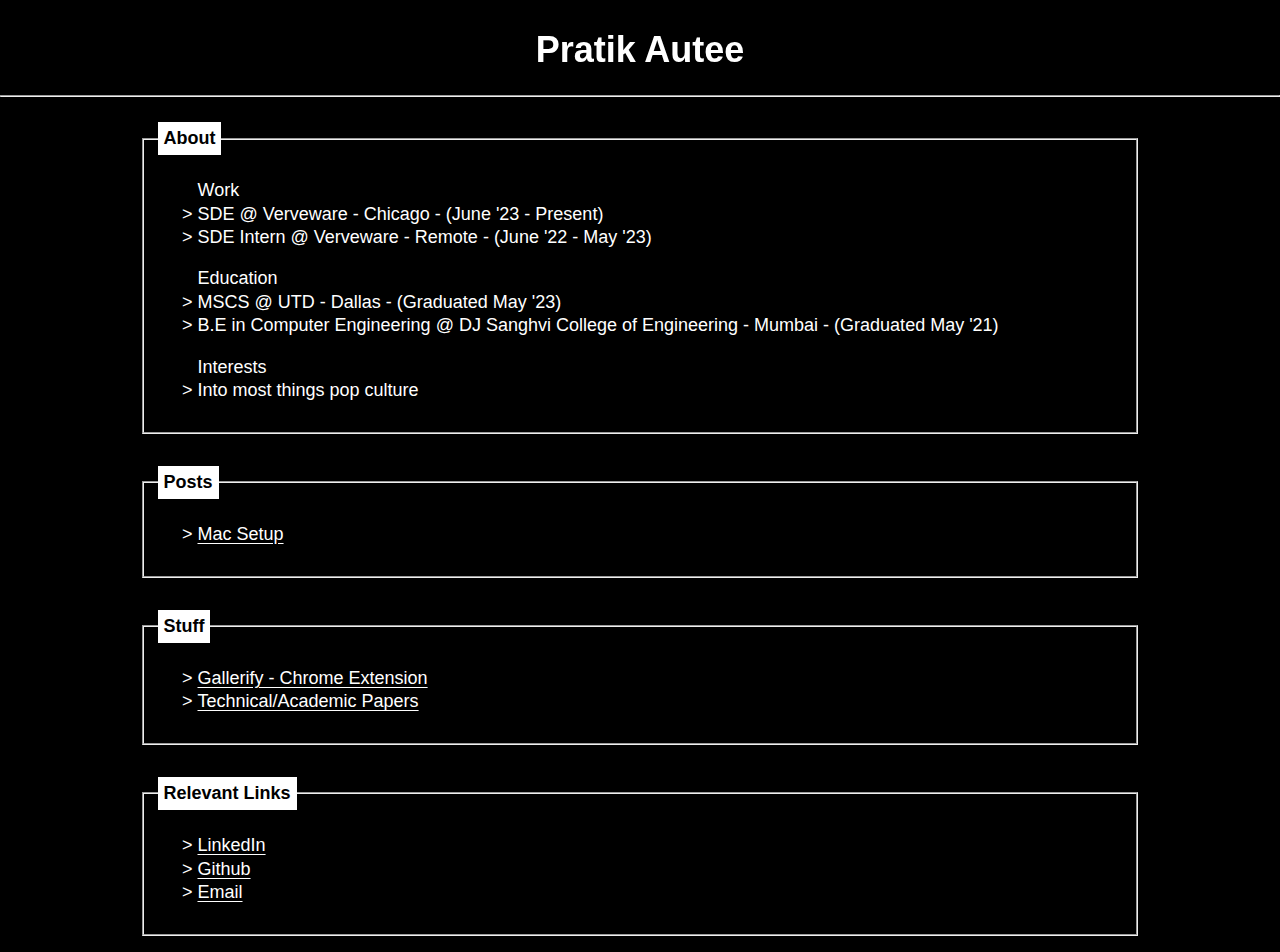
<file: index.html>
<!DOCTYPE html>
<html lang="en">
  <head>
    <meta charset="UTF-8" />
    <meta name="viewport" content="width=device-width, initial-scale=1.0" />
    <title>Pratik Autee</title>
    <link rel="stylesheet" href="style.css" />
  </head>

  <body>
    <header style="position: sticky; top: 0; padding-top: 0.3rem; background-color: rgba(0, 0, 0, 0.8); backdrop-filter: blur(3px);">
      <h1>Pratik Autee</h1>
      <hr />
    </header>
  
    <section class="info-section">
      <fieldset>
        <legend>About</legend>
        <p style="text-align: justify">
        <ul>
            Work    
            <li>SDE @ Verveware - Chicago - (June '23 - Present)</li>
            <li>SDE Intern @ Verveware - Remote - (June '22 - May '23)</li>
        </ul>
          <ul>
            Education
            <li> MSCS @ UTD - Dallas - (Graduated May '23)</li>
            <li> B.E in Computer Engineering @ DJ Sanghvi College of Engineering - Mumbai - (Graduated May '21)</li>
          </ul>
          <ul>
            Interests
            <li>Into most things pop culture</li>
        </p>
      </fieldset>
    </section>
    <section class="info-section" style="width: inherit">
      <fieldset>
        <legend>Posts</legend>
        <ul>
          <li><a href="posts/work-mac-setup.html">Mac Setup</a></li>
        </ul>
      </fieldset>
    </section>
    <section class="info-section" style="width: inherit">
      <fieldset>
        <legend>Stuff</legend>
        <ul>
          <li>
            <a
              href="https://chromewebstore.google.com/detail/gallerify/ckeilcceaioiamfpkmjmknhcblhnhfcl"
              target="_blank"
              >Gallerify - Chrome Extension</a
            >
          </li>
          <li>
            <a
              href="https://scholar.google.com/citations?user=raP5gE8AAAAJ&hl=en"
              >Technical/Academic Papers</a
            >
          </li>
        </ul>
      </fieldset>
    </section>
    <section class="info-section" style="width: inherit">
      <fieldset>
        <legend>Relevant Links</legend>
        <ul>
          <li>
            <a
              class="linkedin-link"
              href="https://www.linkedin.com/in/pratikautee"
              target="_blank"
              >LinkedIn</a
            >
          </li>
          <li>
            <a
              class="github-link"
              href="https://github.com/pratikautee"
              target="_blank"
              >Github</a
            >
          </li>
          <li>
            <a
              class="email-link"
              href="mailto:pratikautee@gmail.com"
              target="_blank"
              >Email</a
            >
          </li>
        </ul>
      </fieldset>
    </section>
  </body>
</html>
</file>
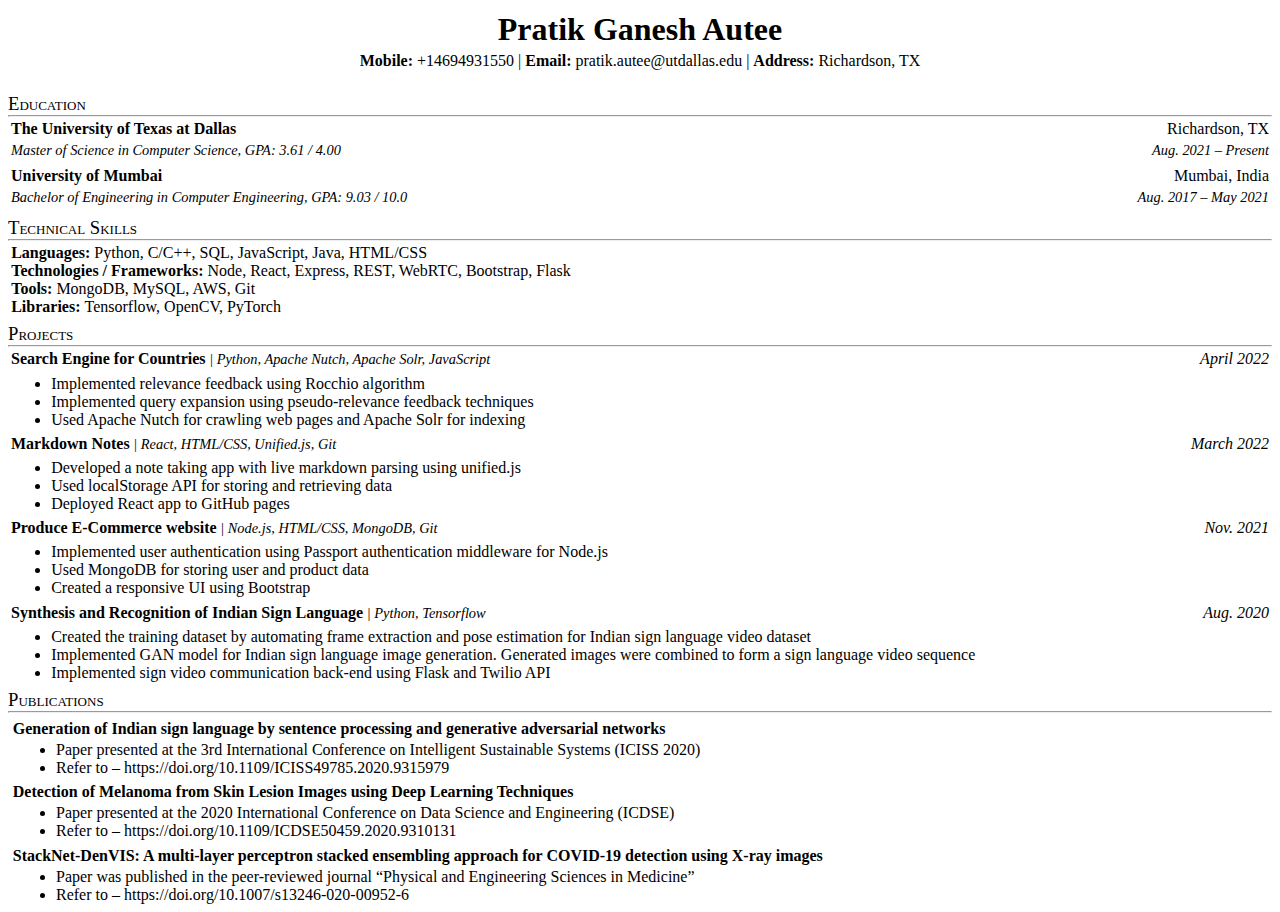
<file: resume.html>
<!DOCTYPE html>
<html lang="en">
<head>
    <meta charset="UTF-8">
    <meta http-equiv="X-UA-Compatible" content="IE=edge">
    <meta name="viewport" content="width=device-width, initial-scale=1.0">
    <link rel="stylesheet" href="css/resume.css">
    <link rel="shortcut icon" href="/favicon.ico" type="image/x-icon">
    <title>Resume</title>
</head>
<body>
    <div class="main" >
        <section class="heading">
            <table >
            <tr>   
                <th colspan="3"><h1>Pratik Ganesh Autee</h1></th>
            </tr>
                <tr>
                    <td><strong>Mobile: </strong>+14694931550 |</td>
                    <td><strong>Email: </strong>pratik.autee@utdallas.edu</td>
                    <td>| <strong>Address: </strong>Richardson, TX</td>
                </tr>
            </table>
        </section>
    
        <section>
            <h3 class="section-headings" aria-describedby="Education">Education<hr/></h3>
            <table  class="education">
                <tr>
                    <td class="subheadings">The University of Texas at Dallas</td>
                    <td align="right" class="rightcol">Richardson, TX</td>
                </tr>
                <tr>
                    <td class="program">Master of Science in Computer Science, GPA: 3.61 / 4.00</td>
                    <td align="right" class="rightcol-date">Aug. 2021 – Present</td>
                </tr>
                <tr></tr>
                <tr></tr>
                <tr>
                    <td class="subheadings">University of Mumbai</td>
                    <td align="right" class="rightcol">Mumbai, India</td>
                </tr>
                <tr>
                    <td class="program">Bachelor of Engineering in Computer Engineering, GPA: 9.03 / 10.0</td>
                    <td align="right" class="rightcol-date">Aug. 2017 – May 2021</td>
                </tr>
            </table>
        </section>
       
        <section>
            <h3 class="section-headings" aria-describedby="Skills">Technical Skills<hr/></h3>
            <ul style="list-style: none;
            padding-left: 0;">
                <li><strong>Languages: </strong> Python, C/C++, SQL, JavaScript, Java, HTML/CSS</li>
                <li><strong>Technologies / Frameworks: </strong>  Node, React, Express, REST, WebRTC, Bootstrap, Flask</li>
                <li><strong>Tools: </strong>  MongoDB, MySQL, AWS, Git</li>
                <li><strong>Libraries: </strong>  Tensorflow, OpenCV, PyTorch</li>
            </ul>
        </section>
        <section>
            <h3 class="section-headings" aria-describedby="Projects">Projects<hr/></h3>
            <table  class="projects">
                <tr>
                    <td> 
                        <span class="project-title">Search Engine for Countries</span><span class="project-tech"> | Python, Apache Nutch, Apache Solr, JavaScript</span>
                    </td>
                    <td align="right" style="font-style: italic;">April 2022</td>
                </tr>
            </table>
            <ul>
                <li> Implemented relevance feedback using Rocchio algorithm</li>
                <li> Implemented query expansion using pseudo-relevance feedback techniques</li>
                <li> Used Apache Nutch for crawling web pages and Apache Solr for indexing</li>
            </ul>
            <table  class="projects">
                <tr>
                    <td> 
                        <span class="project-title">Markdown Notes</span><span class="project-tech"> | React, HTML/CSS, Unified.js, Git</span>
                    </td>
                    <td align="right" style="font-style: italic;">March 2022</td>
                </tr>
            </table>
            <ul>
                <li> Developed a note taking app with live markdown parsing using unified.js</li>
                <li> Used localStorage API for storing and retrieving data</li>
                <li> Deployed React app to GitHub pages</li>
            </ul>
            <table  class="projects">
                <tr>
                    <td> 
                        <span class="project-title">Produce E-Commerce website</span><span class="project-tech"> | Node.js, HTML/CSS, MongoDB, Git</span>
                    </td>
                    <td align="right" style="font-style: italic;">Nov. 2021</td>
                </tr>
            </table>
            <ul>
                <li> Implemented user authentication using Passport authentication middleware for Node.js</li>
                <li> Used MongoDB for storing user and product data</li>
                <li> Created a responsive UI using Bootstrap</li>          
            </ul>
            <table  class="projects">
                <tr>
                    <td> 
                        <span class="project-title">Synthesis and Recognition of Indian Sign Language</span><span class="project-tech"> | Python, Tensorflow</span>
                    </td>
                    <td align="right" style="font-style: italic;">Aug. 2020</td>
                </tr>
            </table>
            <ul>
                <li> Created the training dataset by automating frame extraction and pose estimation for Indian sign language video dataset</li>
                <li> Implemented GAN model for Indian sign language image generation. Generated images were combined to form a sign language video sequence</li>
                <li> Implemented sign video communication back-end using Flask and Twilio API     </li>       
            </ul>
        </section>
        <section>
            <h3 class="section-headings" aria-describedby="Publications">Publications<hr/></h3>
            <div style="padding-left: 0.3em">
               <p class="project-title">Generation of Indian sign language by sentence processing and generative adversarial networks</p>
                    <ul>
                        <li style="marker:none;">Paper presented at the 3rd International Conference on Intelligent Sustainable Systems (ICISS 2020)</li>
                        <li>Refer to – https://doi.org/10.1109/ICISS49785.2020.9315979</li>
                    </ul>
      
                         <p class="project-title">Detection of Melanoma from Skin Lesion Images using Deep Learning Techniques</p>
                    <ul>
                        <li>Paper presented at the 2020 International Conference on Data Science and Engineering (ICDSE)</li>
                        <li>Refer to – https://doi.org/10.1109/ICDSE50459.2020.9310131</li>
                    </ul>
                       <p class="project-title">StackNet-DenVIS: A multi-layer perceptron stacked ensembling approach for COVID-19 detection using X-ray images</p>
                    <ul>
                        <li>Paper was published in the peer-reviewed journal “Physical and Engineering Sciences in Medicine”</li>
                        <li>Refer to – https://doi.org/10.1007/s13246-020-00952-6</li>
                    </ul>
                </div>
        </section>
    </div>
</body>
</html>
</file>
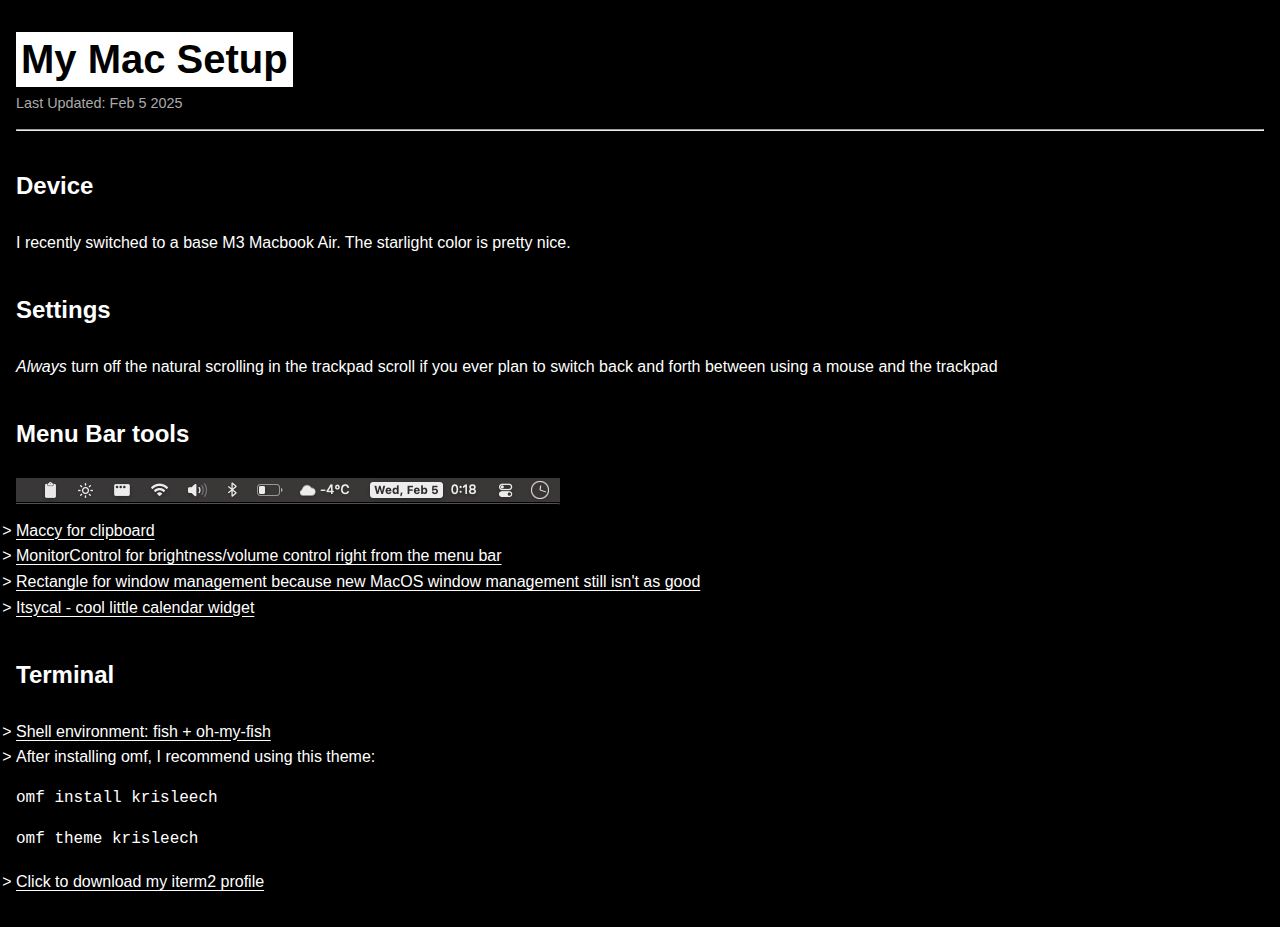
<file: posts/work-mac-setup.html>
<!DOCTYPE html>
<html lang="en">
  <head>
    <meta charset="UTF-8" />
    <meta name="viewport" content="width=device-width, initial-scale=1.0" />
    <link rel="stylesheet" href="../style.css" />
    <title>Posts | Mac Setup</title>
  </head>
  <body>
    <article class="post">
      <header class="post-header">
        <h2 class="post-title">My Mac Setup</h2>
        <p class="post-meta">Last Updated: Feb 5 2025</p>
        <hr />
      </header>
      <section class="post-content">
        <h3>Device</h3>
        <p>
          I recently switched to a base M3 Macbook Air. The starlight color is
          pretty nice.
        </p>
        <h3>Settings</h3>
        <p>
          <em>Always</em> turn off the natural scrolling in the trackpad scroll
          if you ever plan to switch back and forth between using a mouse and
          the trackpad
        </p>
        <h3>Menu Bar tools</h3>
        <img src="../assets/images/menu-bar.png" class="post-image" />

        <li><a href="https://maccy.app/">Maccy for clipboard</a></li>
        <li>
          <a href="https://github.com/MonitorControl/MonitorControl"
            >MonitorControl for brightness/volume control right from the menu
            bar</a
          >
        </li>
        <li>
          <a href="https://rectangleapp.com/"
            >Rectangle for window management because new MacOS window management
            still isn't as good</a
          >
        </li>
        <li>
          <a href="https://www.mowglii.com/itsycal/"
            >Itsycal - cool little calendar widget</a
          >
        </li>
        <h3>Terminal</h3>
        <li>
          <a href="https://github.com/oh-my-fish/oh-my-fish"
            >Shell environment: fish + oh-my-fish</a
          >
          <li>
            After installing omf, I recommend using this theme:
            <pre><code>omf install krisleech</code></pre>
            <pre><code>omf theme krisleech</code></pre>
          </li>
        </li>
        <li>
          <a href="../assets/pratik_iterm2_profile.json" download
            >Click to download my iterm2 profile</a
          >
        </li>
      </section>
    </article>
  </body>
</html>
</file>
<file: style.css>
body {
  background-color: black;
  font-family: Arial, Helvetica, sans-serif;
  font-size: large;
  color: white;
  margin: 0;
  padding: 0;
  text-align: center;
}
h1,
h2,
h3,
h4,
h5,
h6 {
  color: white;
}
legend {
  padding: 5px;
  border: 1px solid white;
  color: black;
  background-color: white;
  font-weight: bold;
}
a {
  color: white;
  text-decoration: underline;
  text-underline-offset: 3px;
}
a:hover {
  background-color: white;
  color: black;
}
.linkedin-link:hover {
  background-color: #0072b1 !important;
  color: white !important;
}
.github-link:hover {
  background-color: #333 !important;
  color: white !important;
}
.email-link:hover {
  background-color: #ea4335 !important;
  color: white !important;
}
p {
  line-height: 1.6;
}
.info-section {
  min-width: 300px;
  max-width: 1000px;
  margin: 0 auto;
  padding: 1rem;
}
fieldset {
  text-align: left;
}
li::marker {
  content: "> ";
}
ul {
  line-height: 1.3;
}

.post {
  text-align: left;
  max-width: 1400px;
  margin: 1rem auto;
  padding: 1rem;
}

.post-header {
  margin-bottom: 0.5rem;
}

.post-title {
  font-size: 2.5rem;
  margin: 0;
  background-color: white;
  color: black;
  width: fit-content;
  padding: 5px;
}

.post-meta {
  font-size: 0.9rem;
  color: #aaa;
  margin-top: 5px;
}

.post-content {
  font-size: 1rem;
  line-height: 1.6;
  text-align: left;
}

.post-content p {
  margin-bottom: 1em;
}

.post-content h3 {
  font-size: 1.5rem;
  margin-top: 1.5em;
  color: #fff;
}

.post-content ul {
  margin-left: 20px;
}

.post-content ul li {
  margin-bottom: 0.5em;
}

blockquote {
  background-color: #333;
  border-left: 5px solid #666;
  padding: 10px 20px;
  margin: 20px 0;
  font-style: italic;
  color: #ddd;
}

.post-image {
  max-width: 100%;
  height: auto;
  display: block;
  margin-top: 0.5rem;
  margin-bottom: 0.5rem;
}
</file>
<file: css/resume.css>
*{
    /* font-size: small; */
    font-family: 'Times New Roman', Times, serif;
}


.education, .projects{
    width: 100%;
}

.subheadings, .project-title{
    font-weight: bold;
}

.program, .rightcol-date{
    font-size: 90%;
    font-style: italic;
}

.heading{
    margin: auto;
    max-width: fit-content;
    padding-bottom: 0.8em;
}

h3,p{
    margin-top: 0.4em;
    margin-bottom: 0;
}


hr{
   margin: 0;
}

ul, td{
    margin: 0.2em;
}

h1{
    font-size: 200%;
    margin: 0
}

.section-headings{
    font-variant: small-caps;
    font-weight: normal;
    padding-left: 0;
}

.project-tech{
    font-style: italic;
    font-size: 90%;
    font-weight: normal;
}

.main{
    margin: 0 auto;
}
</file>
